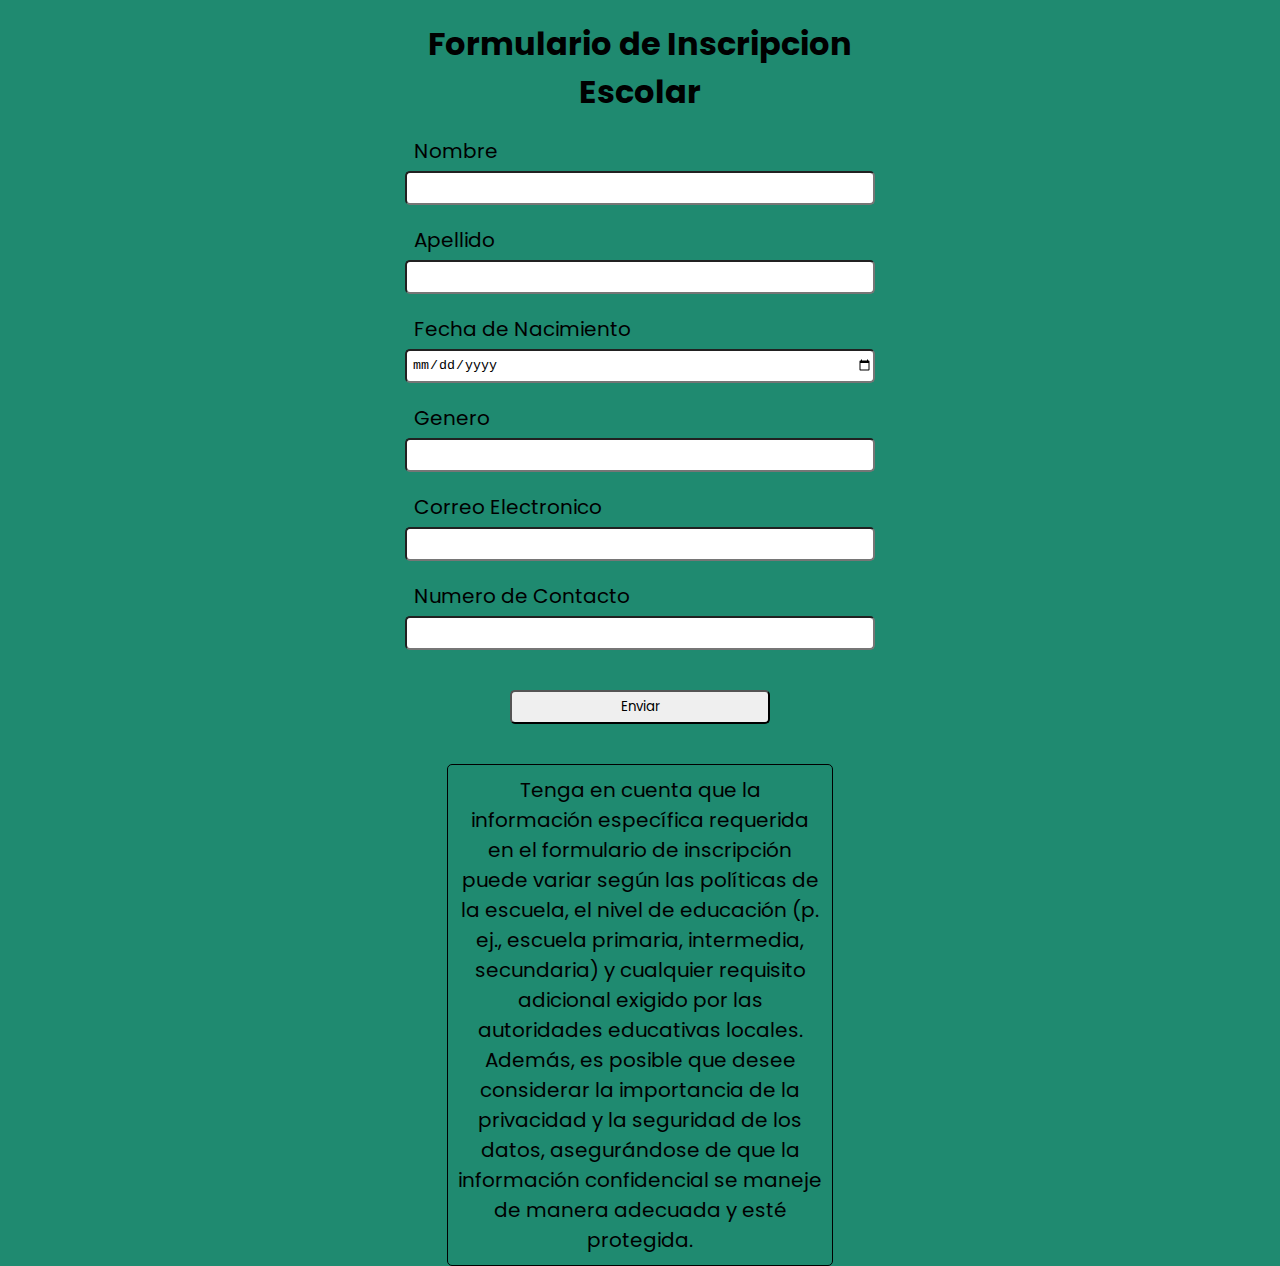
<file: Formulario/formulario.html>
<!DOCTYPE html>
<html lang="en">
<head>
  <link rel="preconnect" href="https://fonts.googleapis.com">
<link rel="preconnect" href="https://fonts.gstatic.com" crossorigin>
<link href="https://fonts.googleapis.com/css2?family=Poppins:wght@500&display=swap" rel="stylesheet">
    <link rel="stylesheet" href="formulario.css">
    <meta charset="UTF-8">
    <meta name="viewport" content="width=device-width, initial-scale=1.0">
    <title>Formulario de Inscripcion</title>
</head>
<body >
    <div class="cont-form">
        <form action="https://formsubmit.co/ nicolas_jara77@hotmail.com " method="post">
          <h1>Formulario de Inscripcion Escolar</h1>
        <section class="seccion-1">
           <label for="nombre">Nombre</label>
           <input type="text" id="nombre" nombre="nombre">
           <label for="Apellido">Apellido</label>
           <input type="text" id="Apellido" nombre="apellido">
       </section>
       <section class="seccion-2">
            <label for="nacimiento">Fecha de Nacimiento</label>
            <input type="date" id="nacimiento" nombre="fecha de nacimento">
            <label for="genero">Genero</label>
            <input type="text" id="genero" nombre="genero">
            <label for="direccion">Correo Electronico</label>
            <input type="email" id="direccion" nombre="email">
            <label for="contacto">Numero de Contacto</label>
            <input type="number" id="contacto" nombre="contacto">
       </section>
       <section class="cont-btn">
          <button class="enviar">Enviar</button>
       </section>
       <section class="txt-advertencia">
         <p>Tenga en cuenta que la información específica requerida en el formulario de inscripción puede variar según las políticas de la escuela, el nivel de educación (p. ej., escuela primaria, intermedia, secundaria) y cualquier requisito adicional exigido por las autoridades educativas locales. Además, es posible que desee considerar la importancia de la privacidad y la seguridad de los datos, asegurándose de que la información confidencial se maneje de manera adecuada y esté protegida.</p>
       </section>
      </form>
    </div>
</body>
</html>
</file>
<file: Formulario/formulario.css>
*{
	margin: 0;
	padding: 0;
    text-decoration: none;
    list-style: none;
    box-sizing: content-box;
    
}


:root{
    --nav-bg-color: #1F8A70;
    --main-bg-color: #EFF5F5;
    --titulos-txt: font-family: 'Poppins', sans-serif;
}

body{
    width: 100%;
    background: var(--nav-bg-color);
   
    
}

.cont-form{
    width: 90%;
    height: 100%;
    margin: auto;
    display: grid;
    grid-template-columns: repeat(1, 1fr);
    grid-template-rows: 80px 1fr 1fr 80px 1fr;

}

h1{
    text-align: center;
    margin: 20px;
    font-family: 'Poppins', sans-serif;
}

.seccion-1{
    grid-column: span 1;
    grid-row: 2 / 3;
    width: 100%;
    display: flex;
    justify-content: space-evenly;
    align-items: start;
    flex-direction: column;
    background: ;
}

.seccion-1 input{
    width: 90%;
    height: 30px;
    margin: 20px auto;
    border-radius: 5px;
    padding-left: 5px;
}

.seccion-2{
    grid-column: span 1;
    grid-row: 3 / 4;
    width: 100%;
    display: flex;
    justify-content: space-evenly;
    align-items: start;
    flex-direction: column;
    background: ;
}

.seccion-2 input{
    width: 90%;
    height: 30px;
    margin: 20px auto;
    border-radius: 5px;
    padding-left: 5px;
}

.cont-btn{
    grid-column: span 1;
    grid-row: 4 / 5;
    background: ;
    display: flex;
    justify-content: center;

}

label{
    margin: 0 0 -15px 30px;
    font-size: 20px;
    font-family: 'Poppins', sans-serif;
}

.enviar{
    width: 50%;
    height: 30px;
    margin: 20px 0 20px 0;
    border-radius: 5px;
    font-family: 'Poppins', sans-serif;
    
}

.txt-advertencia{
    grid-column: span 1;
    grid-row: 5 / 6;
    background: ;
    width: 75%;
    margin: 20px auto;
    border: 1px solid #000;
    border-radius: 5px;
    
    

}

.txt-advertencia p{
    font-size: 20px;
    padding: 10px;
    text-align: center;
    font-family: 'Poppins', sans-serif;
}

@media screen and (min-width: 1080px){
    .cont-form{
        width: 40%;
    }

    
}
</file>
